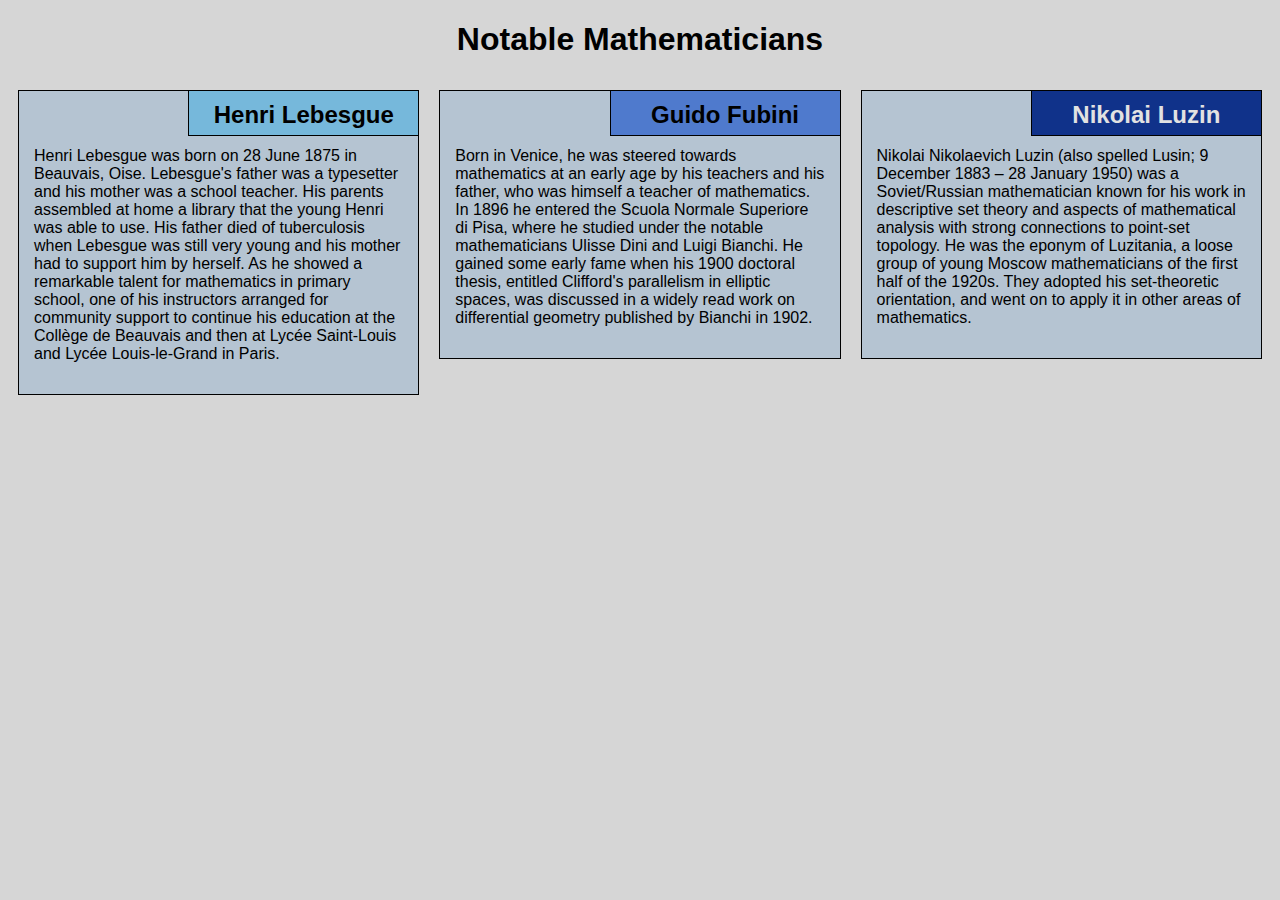
<file: Module-2-Solution/index.html>
<!DOCTYPE html>
<html lang="en">

<head>
    <meta charset="utf-8">
    <meta name="viewport" content="width=device-width, initial-scale=1">
    <title>Assignment Solution for Module 2</title>
    <link rel="stylesheet" href="css/style.css">
</head>

<body>
    <h1>Notable Mathematicians</h1>
    <div class="row">
        <div class="col-lg-4 col-md-6 col-sm-12">
            <section class="lebesgue">
                <h2>Henri Lebesgue</h2>
                <p>
                    Henri Lebesgue was born on 28 June 1875 in Beauvais, Oise. Lebesgue's father was a typesetter and his mother was a school teacher. His parents assembled at home a library that the young Henri was able to use. His father died of tuberculosis when Lebesgue
                    was still very young and his mother had to support him by herself. As he showed a remarkable talent for mathematics in primary school, one of his instructors arranged for community support to continue his education at the Collège de
                    Beauvais and then at Lycée Saint-Louis and Lycée Louis-le-Grand in Paris.
                </p>
            </section>
        </div>
        <div class="col-lg-4 col-md-6 col-sm-12">
            <section class="fubini">
                <h2>Guido Fubini</h2>
                <p>
                    Born in Venice, he was steered towards mathematics at an early age by his teachers and his father, who was himself a teacher of mathematics. In 1896 he entered the Scuola Normale Superiore di Pisa, where he studied under the notable mathematicians Ulisse
                    Dini and Luigi Bianchi. He gained some early fame when his 1900 doctoral thesis, entitled Clifford's parallelism in elliptic spaces, was discussed in a widely read work on differential geometry published by Bianchi in 1902.
                </p>
            </section>
        </div>
        <div class="col-lg-4 col-md-12 col-sm-12">
            <section class="luzin">
                <h2>Nikolai Luzin</h2>
                <p>
                    Nikolai Nikolaevich Luzin (also spelled Lusin;   9 December 1883 – 28 January 1950) was a Soviet/Russian mathematician known for his work in descriptive set theory and aspects of mathematical analysis with strong connections to point-set topology. He was
                    the eponym of Luzitania, a loose group of young Moscow mathematicians of the first half of the 1920s. They adopted his set-theoretic orientation, and went on to apply it in other areas of mathematics.
                </p>
            </section>
        </div>
    </div>
</body>

</html>
</file>
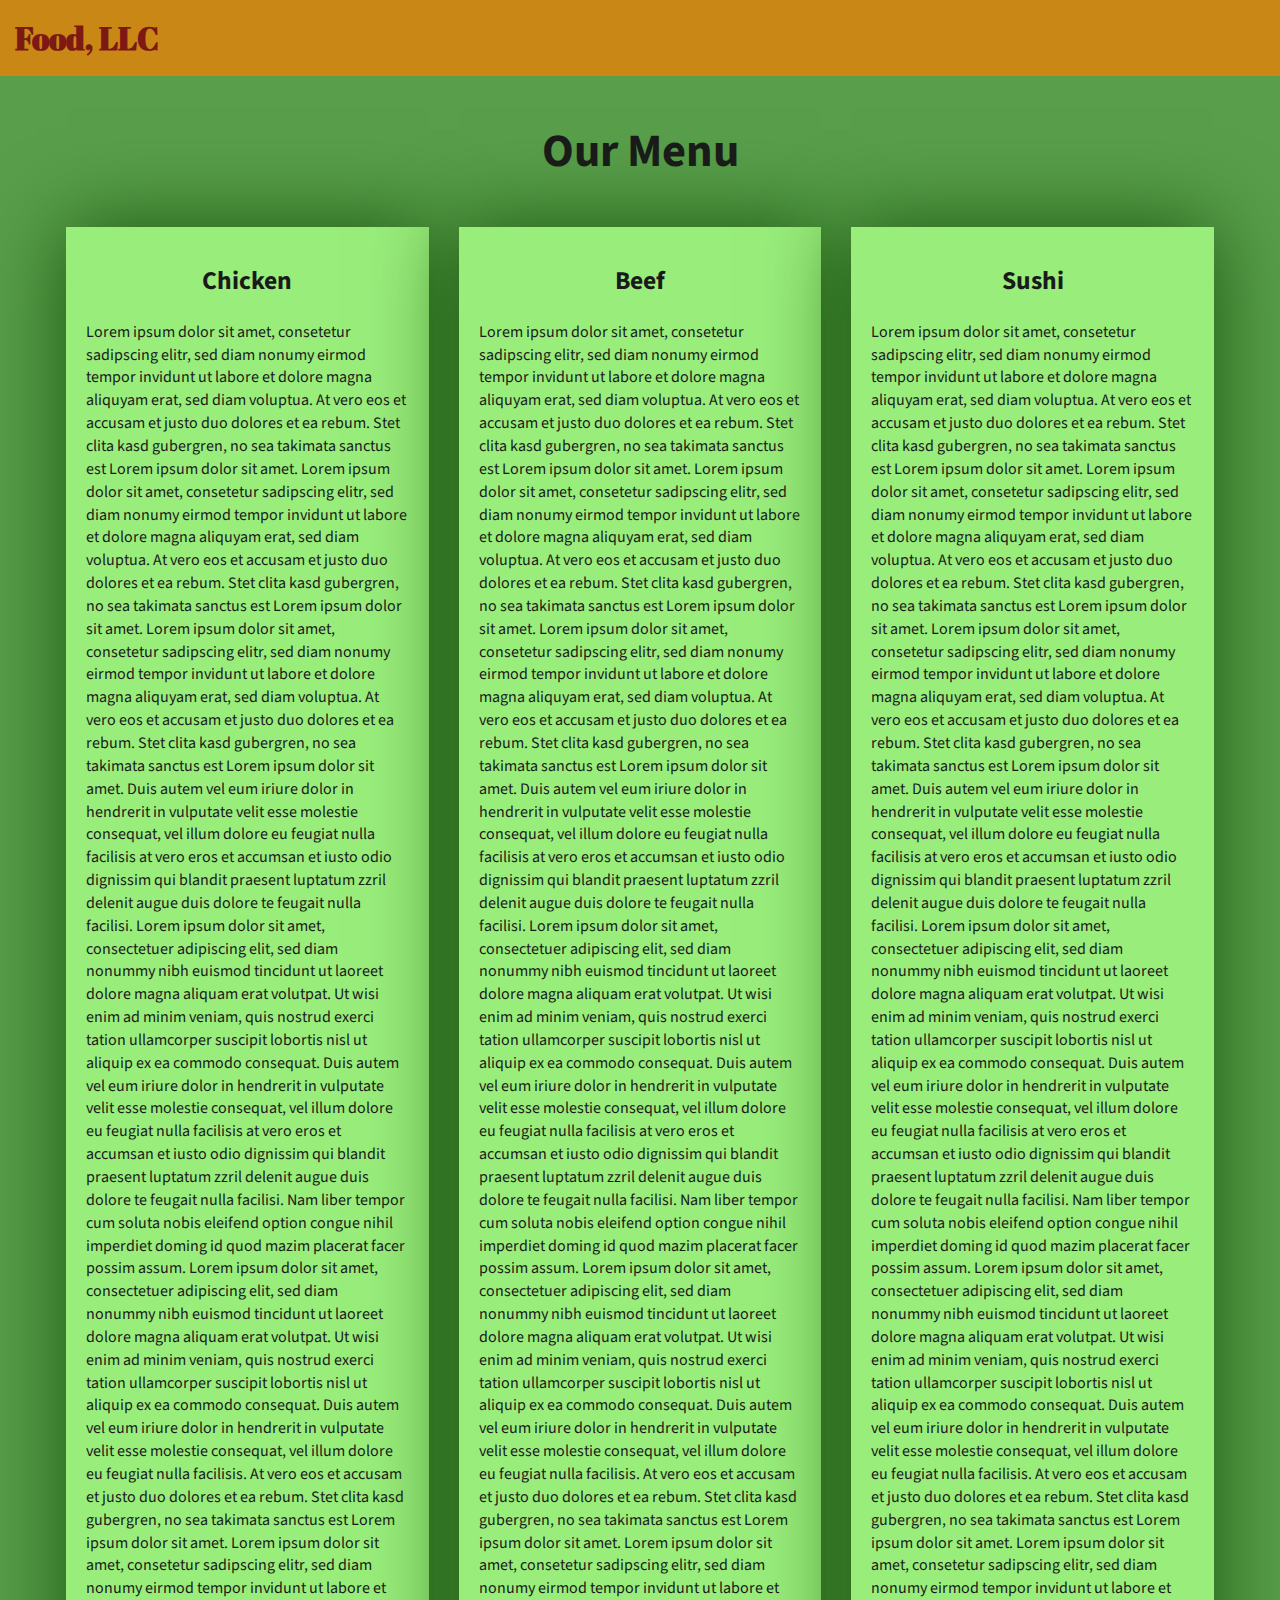
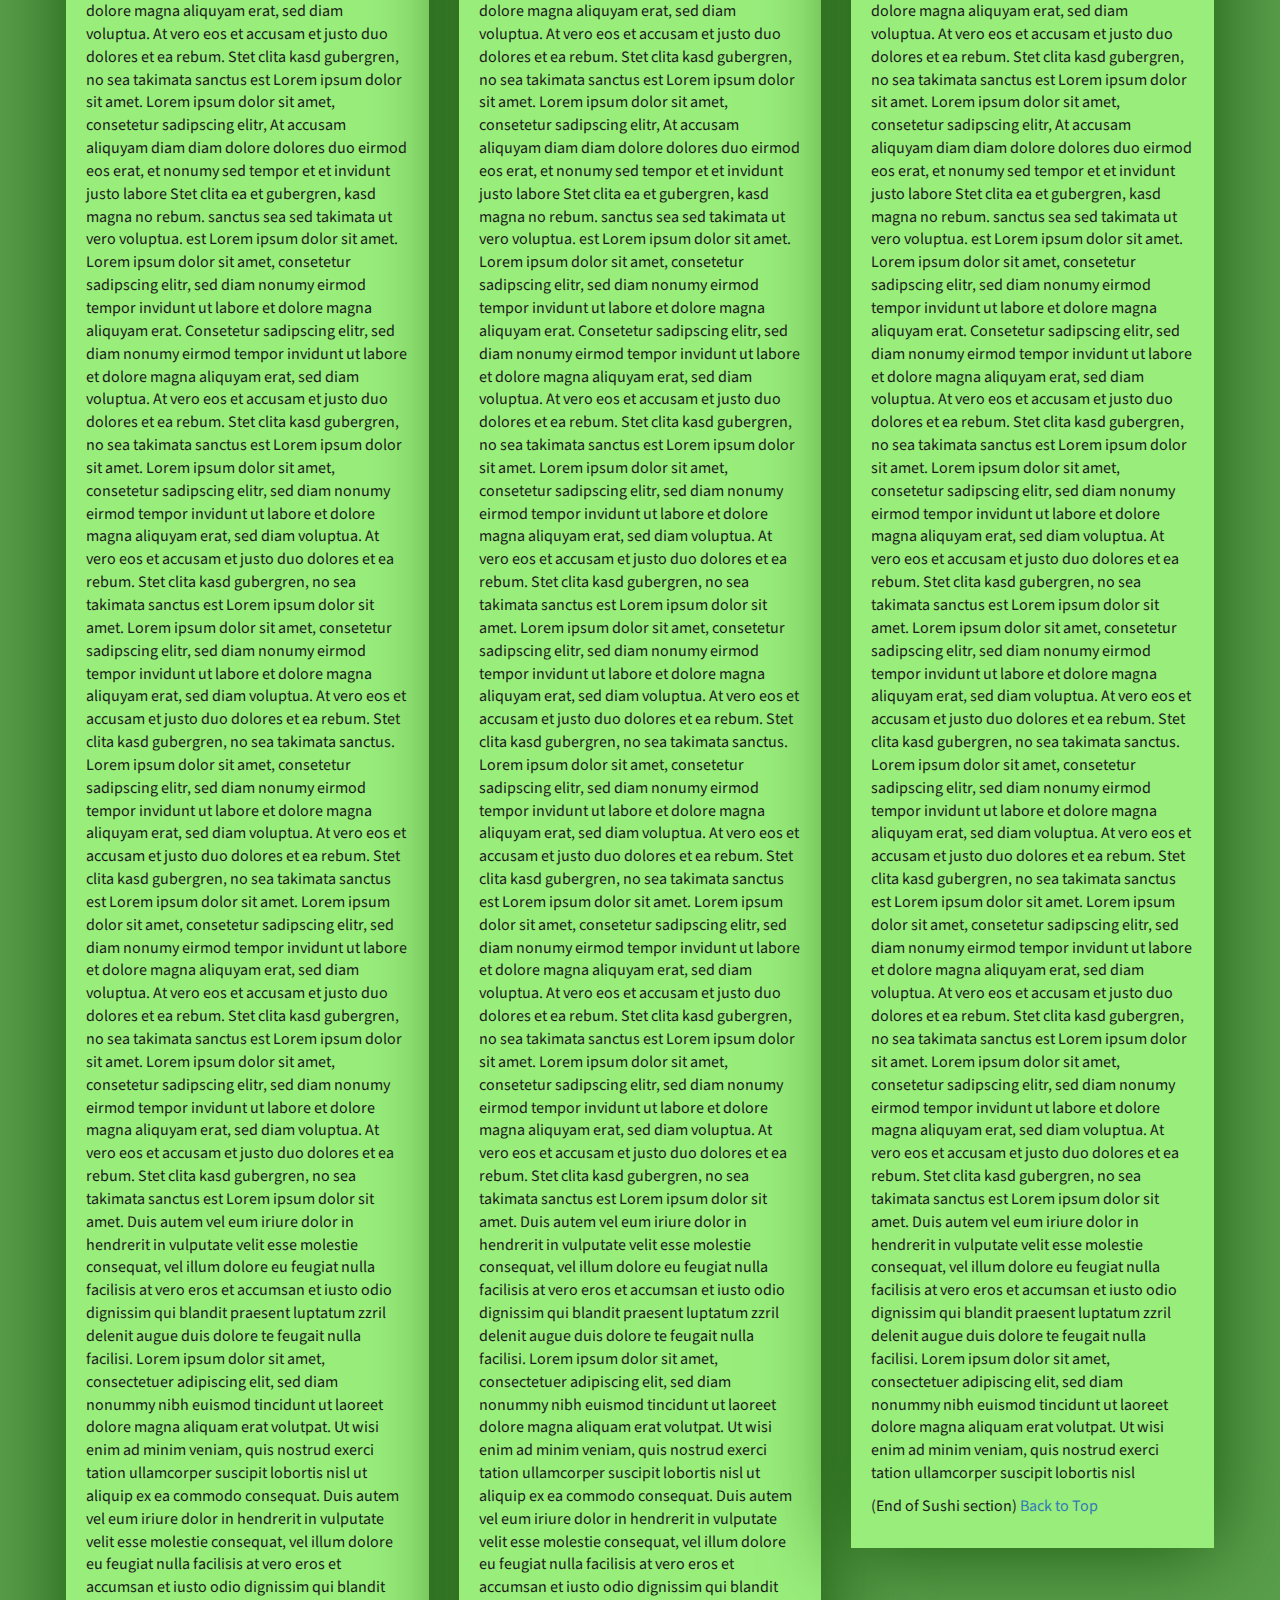
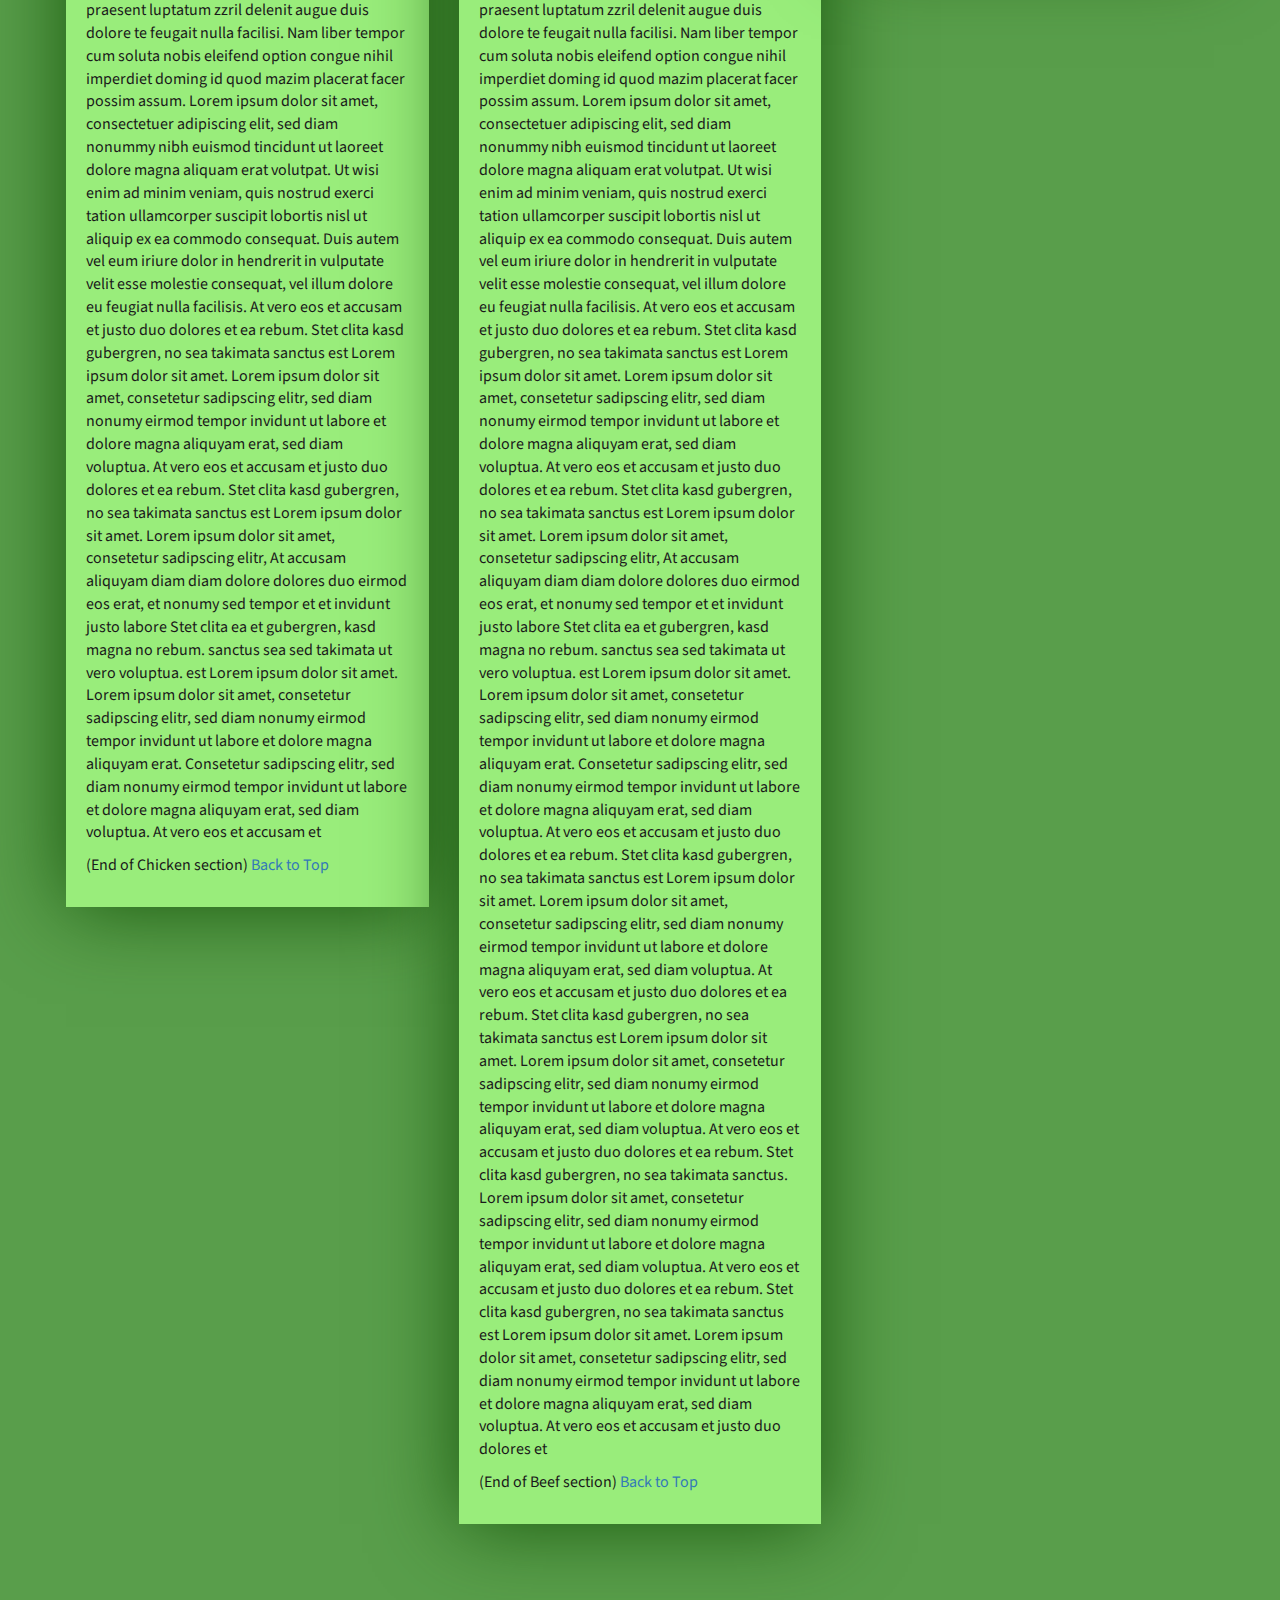
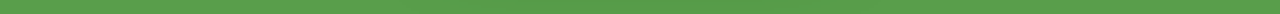
<file: Module-3-Solution/index.html>
<!DOCTYPE html>
<html lang="zxx">

<head>
    <meta charset="utf-8">
    <meta http-equiv="X-UA-Compatible" content="IE=edge">
    <meta name="viewport" content="width=device-width, initial-scale=1">
    <title>Assignment Solution for Module 3</title>
    <link rel="stylesheet" href="css/bootstrap.min.css">
    <link rel="stylesheet" href="css/styles.css">
    <link href="https://fonts.googleapis.com/css?family=Source+Sans+Pro" rel="stylesheet">
    <link href="https://fonts.googleapis.com/css?family=Abril+Fatface" rel="stylesheet">
</head>

<body>
    <header>
        <nav id="header-nav" class="navbar navbar-default">
            <div class="container-fluid">
                <div class="navbar-header">
                    <div class="navbar-brand">
                        <a href="index.html"><h1>Food, LLC</h1></a>
                    </div>

                    <button type="button" class="navbar-toggle collapsed visible-xs" data-toggle="collapse" data-target="#collapsable-nav" aria-expanded="false">
                        <span class="sr-only">Toggle navigation</span>
                        <span class="icon-bar"></span>
                        <span class="icon-bar"></span>
                        <span class="icon-bar"></span>
                    </button>
                </div>

                <div id="collapsable-nav" class="collapse navbar-collapse">
                    <ul id="nav-list" class="nav navbar-nav navbar-right visible-xs text-center">
                        <li>
                            <a href="#chicken-tile"><br class="hidden-xs"> Chicken</a>
                        </li>
                        <li>
                            <a href="#beef-tile"><br class="hidden-xs"> Beef</a>
                        </li>
                        <li>
                            <a href="#sushi-tile"><br class="hidden-xs"> Sushi</a>
                        </li>
                    </ul>
                </div>
            </div>
        </nav>
    </header>

    <div id="main-content" class="container">
        <h2 id="top-heading" class="text-center">Our Menu</h2>
        <div id="home-tiles" class="row">
            <div class="col-md-4 col-sm-6 col-xs-12">
                <div id="chicken-tile">
                    <section>
                        <h3 class="text-center">Chicken</h3>
                        <p>
                            Lorem ipsum dolor sit amet, consetetur sadipscing elitr, sed diam nonumy eirmod tempor invidunt ut labore et dolore magna aliquyam erat, sed diam voluptua. At vero eos et accusam et justo duo dolores et ea rebum. Stet clita kasd gubergren, no sea takimata
                            sanctus est Lorem ipsum dolor sit amet. Lorem ipsum dolor sit amet, consetetur sadipscing elitr, sed diam nonumy eirmod tempor invidunt ut labore et dolore magna aliquyam erat, sed diam voluptua. At vero eos et accusam et justo
                            duo dolores et ea rebum. Stet clita kasd gubergren, no sea takimata sanctus est Lorem ipsum dolor sit amet. Lorem ipsum dolor sit amet, consetetur sadipscing elitr, sed diam nonumy eirmod tempor invidunt ut labore et dolore
                            magna aliquyam erat, sed diam voluptua. At vero eos et accusam et justo duo dolores et ea rebum. Stet clita kasd gubergren, no sea takimata sanctus est Lorem ipsum dolor sit amet. Duis autem vel eum iriure dolor in hendrerit
                            in vulputate velit esse molestie consequat, vel illum dolore eu feugiat nulla facilisis at vero eros et accumsan et iusto odio dignissim qui blandit praesent luptatum zzril delenit augue duis dolore te feugait nulla facilisi.
                            Lorem ipsum dolor sit amet, consectetuer adipiscing elit, sed diam nonummy nibh euismod tincidunt ut laoreet dolore magna aliquam erat volutpat. Ut wisi enim ad minim veniam, quis nostrud exerci tation ullamcorper suscipit
                            lobortis nisl ut aliquip ex ea commodo consequat. Duis autem vel eum iriure dolor in hendrerit in vulputate velit esse molestie consequat, vel illum dolore eu feugiat nulla facilisis at vero eros et accumsan et iusto odio dignissim
                            qui blandit praesent luptatum zzril delenit augue duis dolore te feugait nulla facilisi. Nam liber tempor cum soluta nobis eleifend option congue nihil imperdiet doming id quod mazim placerat facer possim assum. Lorem ipsum
                            dolor sit amet, consectetuer adipiscing elit, sed diam nonummy nibh euismod tincidunt ut laoreet dolore magna aliquam erat volutpat. Ut wisi enim ad minim veniam, quis nostrud exerci tation ullamcorper suscipit lobortis nisl
                            ut aliquip ex ea commodo consequat. Duis autem vel eum iriure dolor in hendrerit in vulputate velit esse molestie consequat, vel illum dolore eu feugiat nulla facilisis. At vero eos et accusam et justo duo dolores et ea rebum.
                            Stet clita kasd gubergren, no sea takimata sanctus est Lorem ipsum dolor sit amet. Lorem ipsum dolor sit amet, consetetur sadipscing elitr, sed diam nonumy eirmod tempor invidunt ut labore et dolore magna aliquyam erat, sed
                            diam voluptua. At vero eos et accusam et justo duo dolores et ea rebum. Stet clita kasd gubergren, no sea takimata sanctus est Lorem ipsum dolor sit amet. Lorem ipsum dolor sit amet, consetetur sadipscing elitr, At accusam
                            aliquyam diam diam dolore dolores duo eirmod eos erat, et nonumy sed tempor et et invidunt justo labore Stet clita ea et gubergren, kasd magna no rebum. sanctus sea sed takimata ut vero voluptua. est Lorem ipsum dolor sit amet.
                            Lorem ipsum dolor sit amet, consetetur sadipscing elitr, sed diam nonumy eirmod tempor invidunt ut labore et dolore magna aliquyam erat. Consetetur sadipscing elitr, sed diam nonumy eirmod tempor invidunt ut labore et dolore
                            magna aliquyam erat, sed diam voluptua. At vero eos et accusam et justo duo dolores et ea rebum. Stet clita kasd gubergren, no sea takimata sanctus est Lorem ipsum dolor sit amet. Lorem ipsum dolor sit amet, consetetur sadipscing
                            elitr, sed diam nonumy eirmod tempor invidunt ut labore et dolore magna aliquyam erat, sed diam voluptua. At vero eos et accusam et justo duo dolores et ea rebum. Stet clita kasd gubergren, no sea takimata sanctus est Lorem
                            ipsum dolor sit amet. Lorem ipsum dolor sit amet, consetetur sadipscing elitr, sed diam nonumy eirmod tempor invidunt ut labore et dolore magna aliquyam erat, sed diam voluptua. At vero eos et accusam et justo duo dolores et
                            ea rebum. Stet clita kasd gubergren, no sea takimata sanctus. Lorem ipsum dolor sit amet, consetetur sadipscing elitr, sed diam nonumy eirmod tempor invidunt ut labore et dolore magna aliquyam erat, sed diam voluptua. At vero
                            eos et accusam et justo duo dolores et ea rebum. Stet clita kasd gubergren, no sea takimata sanctus est Lorem ipsum dolor sit amet. Lorem ipsum dolor sit amet, consetetur sadipscing elitr, sed diam nonumy eirmod tempor invidunt
                            ut labore et dolore magna aliquyam erat, sed diam voluptua. At vero eos et accusam et justo duo dolores et ea rebum. Stet clita kasd gubergren, no sea takimata sanctus est Lorem ipsum dolor sit amet. Lorem ipsum dolor sit amet,
                            consetetur sadipscing elitr, sed diam nonumy eirmod tempor invidunt ut labore et dolore magna aliquyam erat, sed diam voluptua. At vero eos et accusam et justo duo dolores et ea rebum. Stet clita kasd gubergren, no sea takimata
                            sanctus est Lorem ipsum dolor sit amet. Duis autem vel eum iriure dolor in hendrerit in vulputate velit esse molestie consequat, vel illum dolore eu feugiat nulla facilisis at vero eros et accumsan et iusto odio dignissim qui
                            blandit praesent luptatum zzril delenit augue duis dolore te feugait nulla facilisi. Lorem ipsum dolor sit amet, consectetuer adipiscing elit, sed diam nonummy nibh euismod tincidunt ut laoreet dolore magna aliquam erat volutpat.
                            Ut wisi enim ad minim veniam, quis nostrud exerci tation ullamcorper suscipit lobortis nisl ut aliquip ex ea commodo consequat. Duis autem vel eum iriure dolor in hendrerit in vulputate velit esse molestie consequat, vel illum
                            dolore eu feugiat nulla facilisis at vero eros et accumsan et iusto odio dignissim qui blandit praesent luptatum zzril delenit augue duis dolore te feugait nulla facilisi. Nam liber tempor cum soluta nobis eleifend option congue
                            nihil imperdiet doming id quod mazim placerat facer possim assum. Lorem ipsum dolor sit amet, consectetuer adipiscing elit, sed diam nonummy nibh euismod tincidunt ut laoreet dolore magna aliquam erat volutpat. Ut wisi enim
                            ad minim veniam, quis nostrud exerci tation ullamcorper suscipit lobortis nisl ut aliquip ex ea commodo consequat. Duis autem vel eum iriure dolor in hendrerit in vulputate velit esse molestie consequat, vel illum dolore eu
                            feugiat nulla facilisis. At vero eos et accusam et justo duo dolores et ea rebum. Stet clita kasd gubergren, no sea takimata sanctus est Lorem ipsum dolor sit amet. Lorem ipsum dolor sit amet, consetetur sadipscing elitr, sed
                            diam nonumy eirmod tempor invidunt ut labore et dolore magna aliquyam erat, sed diam voluptua. At vero eos et accusam et justo duo dolores et ea rebum. Stet clita kasd gubergren, no sea takimata sanctus est Lorem ipsum dolor
                            sit amet. Lorem ipsum dolor sit amet, consetetur sadipscing elitr, At accusam aliquyam diam diam dolore dolores duo eirmod eos erat, et nonumy sed tempor et et invidunt justo labore Stet clita ea et gubergren, kasd magna no
                            rebum. sanctus sea sed takimata ut vero voluptua. est Lorem ipsum dolor sit amet. Lorem ipsum dolor sit amet, consetetur sadipscing elitr, sed diam nonumy eirmod tempor invidunt ut labore et dolore magna aliquyam erat. Consetetur
                            sadipscing elitr, sed diam nonumy eirmod tempor invidunt ut labore et dolore magna aliquyam erat, sed diam voluptua. At vero eos et accusam et
                        </p>
                        <p>
                            (End of Chicken section) <a href="#top-heading">Back to Top</a>
                        </p>
                    </section>
                </div>
            </div>
            <div class="col-md-4 col-sm-6 col-xs-12">
                <div id="beef-tile">
                    <section>
                        <h3 class="text-center">Beef</h3>
                        <p>
                            Lorem ipsum dolor sit amet, consetetur sadipscing elitr, sed diam nonumy eirmod tempor invidunt ut labore et dolore magna aliquyam erat, sed diam voluptua. At vero eos et accusam et justo duo dolores et ea rebum. Stet clita kasd gubergren, no sea takimata
                            sanctus est Lorem ipsum dolor sit amet. Lorem ipsum dolor sit amet, consetetur sadipscing elitr, sed diam nonumy eirmod tempor invidunt ut labore et dolore magna aliquyam erat, sed diam voluptua. At vero eos et accusam et justo
                            duo dolores et ea rebum. Stet clita kasd gubergren, no sea takimata sanctus est Lorem ipsum dolor sit amet. Lorem ipsum dolor sit amet, consetetur sadipscing elitr, sed diam nonumy eirmod tempor invidunt ut labore et dolore
                            magna aliquyam erat, sed diam voluptua. At vero eos et accusam et justo duo dolores et ea rebum. Stet clita kasd gubergren, no sea takimata sanctus est Lorem ipsum dolor sit amet. Duis autem vel eum iriure dolor in hendrerit
                            in vulputate velit esse molestie consequat, vel illum dolore eu feugiat nulla facilisis at vero eros et accumsan et iusto odio dignissim qui blandit praesent luptatum zzril delenit augue duis dolore te feugait nulla facilisi.
                            Lorem ipsum dolor sit amet, consectetuer adipiscing elit, sed diam nonummy nibh euismod tincidunt ut laoreet dolore magna aliquam erat volutpat. Ut wisi enim ad minim veniam, quis nostrud exerci tation ullamcorper suscipit
                            lobortis nisl ut aliquip ex ea commodo consequat. Duis autem vel eum iriure dolor in hendrerit in vulputate velit esse molestie consequat, vel illum dolore eu feugiat nulla facilisis at vero eros et accumsan et iusto odio dignissim
                            qui blandit praesent luptatum zzril delenit augue duis dolore te feugait nulla facilisi. Nam liber tempor cum soluta nobis eleifend option congue nihil imperdiet doming id quod mazim placerat facer possim assum. Lorem ipsum
                            dolor sit amet, consectetuer adipiscing elit, sed diam nonummy nibh euismod tincidunt ut laoreet dolore magna aliquam erat volutpat. Ut wisi enim ad minim veniam, quis nostrud exerci tation ullamcorper suscipit lobortis nisl
                            ut aliquip ex ea commodo consequat. Duis autem vel eum iriure dolor in hendrerit in vulputate velit esse molestie consequat, vel illum dolore eu feugiat nulla facilisis. At vero eos et accusam et justo duo dolores et ea rebum.
                            Stet clita kasd gubergren, no sea takimata sanctus est Lorem ipsum dolor sit amet. Lorem ipsum dolor sit amet, consetetur sadipscing elitr, sed diam nonumy eirmod tempor invidunt ut labore et dolore magna aliquyam erat, sed
                            diam voluptua. At vero eos et accusam et justo duo dolores et ea rebum. Stet clita kasd gubergren, no sea takimata sanctus est Lorem ipsum dolor sit amet. Lorem ipsum dolor sit amet, consetetur sadipscing elitr, At accusam
                            aliquyam diam diam dolore dolores duo eirmod eos erat, et nonumy sed tempor et et invidunt justo labore Stet clita ea et gubergren, kasd magna no rebum. sanctus sea sed takimata ut vero voluptua. est Lorem ipsum dolor sit amet.
                            Lorem ipsum dolor sit amet, consetetur sadipscing elitr, sed diam nonumy eirmod tempor invidunt ut labore et dolore magna aliquyam erat. Consetetur sadipscing elitr, sed diam nonumy eirmod tempor invidunt ut labore et dolore
                            magna aliquyam erat, sed diam voluptua. At vero eos et accusam et justo duo dolores et ea rebum. Stet clita kasd gubergren, no sea takimata sanctus est Lorem ipsum dolor sit amet. Lorem ipsum dolor sit amet, consetetur sadipscing
                            elitr, sed diam nonumy eirmod tempor invidunt ut labore et dolore magna aliquyam erat, sed diam voluptua. At vero eos et accusam et justo duo dolores et ea rebum. Stet clita kasd gubergren, no sea takimata sanctus est Lorem
                            ipsum dolor sit amet. Lorem ipsum dolor sit amet, consetetur sadipscing elitr, sed diam nonumy eirmod tempor invidunt ut labore et dolore magna aliquyam erat, sed diam voluptua. At vero eos et accusam et justo duo dolores et
                            ea rebum. Stet clita kasd gubergren, no sea takimata sanctus. Lorem ipsum dolor sit amet, consetetur sadipscing elitr, sed diam nonumy eirmod tempor invidunt ut labore et dolore magna aliquyam erat, sed diam voluptua. At vero
                            eos et accusam et justo duo dolores et ea rebum. Stet clita kasd gubergren, no sea takimata sanctus est Lorem ipsum dolor sit amet. Lorem ipsum dolor sit amet, consetetur sadipscing elitr, sed diam nonumy eirmod tempor invidunt
                            ut labore et dolore magna aliquyam erat, sed diam voluptua. At vero eos et accusam et justo duo dolores et ea rebum. Stet clita kasd gubergren, no sea takimata sanctus est Lorem ipsum dolor sit amet. Lorem ipsum dolor sit amet,
                            consetetur sadipscing elitr, sed diam nonumy eirmod tempor invidunt ut labore et dolore magna aliquyam erat, sed diam voluptua. At vero eos et accusam et justo duo dolores et ea rebum. Stet clita kasd gubergren, no sea takimata
                            sanctus est Lorem ipsum dolor sit amet. Duis autem vel eum iriure dolor in hendrerit in vulputate velit esse molestie consequat, vel illum dolore eu feugiat nulla facilisis at vero eros et accumsan et iusto odio dignissim qui
                            blandit praesent luptatum zzril delenit augue duis dolore te feugait nulla facilisi. Lorem ipsum dolor sit amet, consectetuer adipiscing elit, sed diam nonummy nibh euismod tincidunt ut laoreet dolore magna aliquam erat volutpat.
                            Ut wisi enim ad minim veniam, quis nostrud exerci tation ullamcorper suscipit lobortis nisl ut aliquip ex ea commodo consequat. Duis autem vel eum iriure dolor in hendrerit in vulputate velit esse molestie consequat, vel illum
                            dolore eu feugiat nulla facilisis at vero eros et accumsan et iusto odio dignissim qui blandit praesent luptatum zzril delenit augue duis dolore te feugait nulla facilisi. Nam liber tempor cum soluta nobis eleifend option congue
                            nihil imperdiet doming id quod mazim placerat facer possim assum. Lorem ipsum dolor sit amet, consectetuer adipiscing elit, sed diam nonummy nibh euismod tincidunt ut laoreet dolore magna aliquam erat volutpat. Ut wisi enim
                            ad minim veniam, quis nostrud exerci tation ullamcorper suscipit lobortis nisl ut aliquip ex ea commodo consequat. Duis autem vel eum iriure dolor in hendrerit in vulputate velit esse molestie consequat, vel illum dolore eu
                            feugiat nulla facilisis. At vero eos et accusam et justo duo dolores et ea rebum. Stet clita kasd gubergren, no sea takimata sanctus est Lorem ipsum dolor sit amet. Lorem ipsum dolor sit amet, consetetur sadipscing elitr, sed
                            diam nonumy eirmod tempor invidunt ut labore et dolore magna aliquyam erat, sed diam voluptua. At vero eos et accusam et justo duo dolores et ea rebum. Stet clita kasd gubergren, no sea takimata sanctus est Lorem ipsum dolor
                            sit amet. Lorem ipsum dolor sit amet, consetetur sadipscing elitr, At accusam aliquyam diam diam dolore dolores duo eirmod eos erat, et nonumy sed tempor et et invidunt justo labore Stet clita ea et gubergren, kasd magna no
                            rebum. sanctus sea sed takimata ut vero voluptua. est Lorem ipsum dolor sit amet. Lorem ipsum dolor sit amet, consetetur sadipscing elitr, sed diam nonumy eirmod tempor invidunt ut labore et dolore magna aliquyam erat. Consetetur
                            sadipscing elitr, sed diam nonumy eirmod tempor invidunt ut labore et dolore magna aliquyam erat, sed diam voluptua. At vero eos et accusam et justo duo dolores et ea rebum. Stet clita kasd gubergren, no sea takimata sanctus
                            est Lorem ipsum dolor sit amet. Lorem ipsum dolor sit amet, consetetur sadipscing elitr, sed diam nonumy eirmod tempor invidunt ut labore et dolore magna aliquyam erat, sed diam voluptua. At vero eos et accusam et justo duo
                            dolores et ea rebum. Stet clita kasd gubergren, no sea takimata sanctus est Lorem ipsum dolor sit amet. Lorem ipsum dolor sit amet, consetetur sadipscing elitr, sed diam nonumy eirmod tempor invidunt ut labore et dolore magna
                            aliquyam erat, sed diam voluptua. At vero eos et accusam et justo duo dolores et ea rebum. Stet clita kasd gubergren, no sea takimata sanctus. Lorem ipsum dolor sit amet, consetetur sadipscing elitr, sed diam nonumy eirmod
                            tempor invidunt ut labore et dolore magna aliquyam erat, sed diam voluptua. At vero eos et accusam et justo duo dolores et ea rebum. Stet clita kasd gubergren, no sea takimata sanctus est Lorem ipsum dolor sit amet. Lorem ipsum
                            dolor sit amet, consetetur sadipscing elitr, sed diam nonumy eirmod tempor invidunt ut labore et dolore magna aliquyam erat, sed diam voluptua. At vero eos et accusam et justo duo dolores et
                        </p>
                        <p>
                            (End of Beef section) <a href="#top-heading">Back to Top</a>
                        </p>
                    </section>
                </div>
            </div>
            <div class="col-md-4 col-sm-12 col-xs-12">
                <div id="sushi-tile">
                    <section>
                        <h3 class="text-center">Sushi</h3>
                        <p>
                            Lorem ipsum dolor sit amet, consetetur sadipscing elitr, sed diam nonumy eirmod tempor invidunt ut labore et dolore magna aliquyam erat, sed diam voluptua. At vero eos et accusam et justo duo dolores et ea rebum. Stet clita kasd gubergren, no sea takimata
                            sanctus est Lorem ipsum dolor sit amet. Lorem ipsum dolor sit amet, consetetur sadipscing elitr, sed diam nonumy eirmod tempor invidunt ut labore et dolore magna aliquyam erat, sed diam voluptua. At vero eos et accusam et justo
                            duo dolores et ea rebum. Stet clita kasd gubergren, no sea takimata sanctus est Lorem ipsum dolor sit amet. Lorem ipsum dolor sit amet, consetetur sadipscing elitr, sed diam nonumy eirmod tempor invidunt ut labore et dolore
                            magna aliquyam erat, sed diam voluptua. At vero eos et accusam et justo duo dolores et ea rebum. Stet clita kasd gubergren, no sea takimata sanctus est Lorem ipsum dolor sit amet. Duis autem vel eum iriure dolor in hendrerit
                            in vulputate velit esse molestie consequat, vel illum dolore eu feugiat nulla facilisis at vero eros et accumsan et iusto odio dignissim qui blandit praesent luptatum zzril delenit augue duis dolore te feugait nulla facilisi.
                            Lorem ipsum dolor sit amet, consectetuer adipiscing elit, sed diam nonummy nibh euismod tincidunt ut laoreet dolore magna aliquam erat volutpat. Ut wisi enim ad minim veniam, quis nostrud exerci tation ullamcorper suscipit
                            lobortis nisl ut aliquip ex ea commodo consequat. Duis autem vel eum iriure dolor in hendrerit in vulputate velit esse molestie consequat, vel illum dolore eu feugiat nulla facilisis at vero eros et accumsan et iusto odio dignissim
                            qui blandit praesent luptatum zzril delenit augue duis dolore te feugait nulla facilisi. Nam liber tempor cum soluta nobis eleifend option congue nihil imperdiet doming id quod mazim placerat facer possim assum. Lorem ipsum
                            dolor sit amet, consectetuer adipiscing elit, sed diam nonummy nibh euismod tincidunt ut laoreet dolore magna aliquam erat volutpat. Ut wisi enim ad minim veniam, quis nostrud exerci tation ullamcorper suscipit lobortis nisl
                            ut aliquip ex ea commodo consequat. Duis autem vel eum iriure dolor in hendrerit in vulputate velit esse molestie consequat, vel illum dolore eu feugiat nulla facilisis. At vero eos et accusam et justo duo dolores et ea rebum.
                            Stet clita kasd gubergren, no sea takimata sanctus est Lorem ipsum dolor sit amet. Lorem ipsum dolor sit amet, consetetur sadipscing elitr, sed diam nonumy eirmod tempor invidunt ut labore et dolore magna aliquyam erat, sed
                            diam voluptua. At vero eos et accusam et justo duo dolores et ea rebum. Stet clita kasd gubergren, no sea takimata sanctus est Lorem ipsum dolor sit amet. Lorem ipsum dolor sit amet, consetetur sadipscing elitr, At accusam
                            aliquyam diam diam dolore dolores duo eirmod eos erat, et nonumy sed tempor et et invidunt justo labore Stet clita ea et gubergren, kasd magna no rebum. sanctus sea sed takimata ut vero voluptua. est Lorem ipsum dolor sit amet.
                            Lorem ipsum dolor sit amet, consetetur sadipscing elitr, sed diam nonumy eirmod tempor invidunt ut labore et dolore magna aliquyam erat. Consetetur sadipscing elitr, sed diam nonumy eirmod tempor invidunt ut labore et dolore
                            magna aliquyam erat, sed diam voluptua. At vero eos et accusam et justo duo dolores et ea rebum. Stet clita kasd gubergren, no sea takimata sanctus est Lorem ipsum dolor sit amet. Lorem ipsum dolor sit amet, consetetur sadipscing
                            elitr, sed diam nonumy eirmod tempor invidunt ut labore et dolore magna aliquyam erat, sed diam voluptua. At vero eos et accusam et justo duo dolores et ea rebum. Stet clita kasd gubergren, no sea takimata sanctus est Lorem
                            ipsum dolor sit amet. Lorem ipsum dolor sit amet, consetetur sadipscing elitr, sed diam nonumy eirmod tempor invidunt ut labore et dolore magna aliquyam erat, sed diam voluptua. At vero eos et accusam et justo duo dolores et
                            ea rebum. Stet clita kasd gubergren, no sea takimata sanctus. Lorem ipsum dolor sit amet, consetetur sadipscing elitr, sed diam nonumy eirmod tempor invidunt ut labore et dolore magna aliquyam erat, sed diam voluptua. At vero
                            eos et accusam et justo duo dolores et ea rebum. Stet clita kasd gubergren, no sea takimata sanctus est Lorem ipsum dolor sit amet. Lorem ipsum dolor sit amet, consetetur sadipscing elitr, sed diam nonumy eirmod tempor invidunt
                            ut labore et dolore magna aliquyam erat, sed diam voluptua. At vero eos et accusam et justo duo dolores et ea rebum. Stet clita kasd gubergren, no sea takimata sanctus est Lorem ipsum dolor sit amet. Lorem ipsum dolor sit amet,
                            consetetur sadipscing elitr, sed diam nonumy eirmod tempor invidunt ut labore et dolore magna aliquyam erat, sed diam voluptua. At vero eos et accusam et justo duo dolores et ea rebum. Stet clita kasd gubergren, no sea takimata
                            sanctus est Lorem ipsum dolor sit amet. Duis autem vel eum iriure dolor in hendrerit in vulputate velit esse molestie consequat, vel illum dolore eu feugiat nulla facilisis at vero eros et accumsan et iusto odio dignissim qui
                            blandit praesent luptatum zzril delenit augue duis dolore te feugait nulla facilisi. Lorem ipsum dolor sit amet, consectetuer adipiscing elit, sed diam nonummy nibh euismod tincidunt ut laoreet dolore magna aliquam erat volutpat.
                            Ut wisi enim ad minim veniam, quis nostrud exerci tation ullamcorper suscipit lobortis nisl
                        </p>
                        <p>
                            (End of Sushi section) <a href="#top-heading">Back to Top</a>
                        </p>
                    </section>
                </div>
            </div>
        </div>
    </div>
    <div class="clearfix visible-lg-block"></div>


    <script src="js/jquery-3.1.1.min.js"></script>
    <script src="js/bootstrap.min.js"></script>

</body>

</html>
</file>
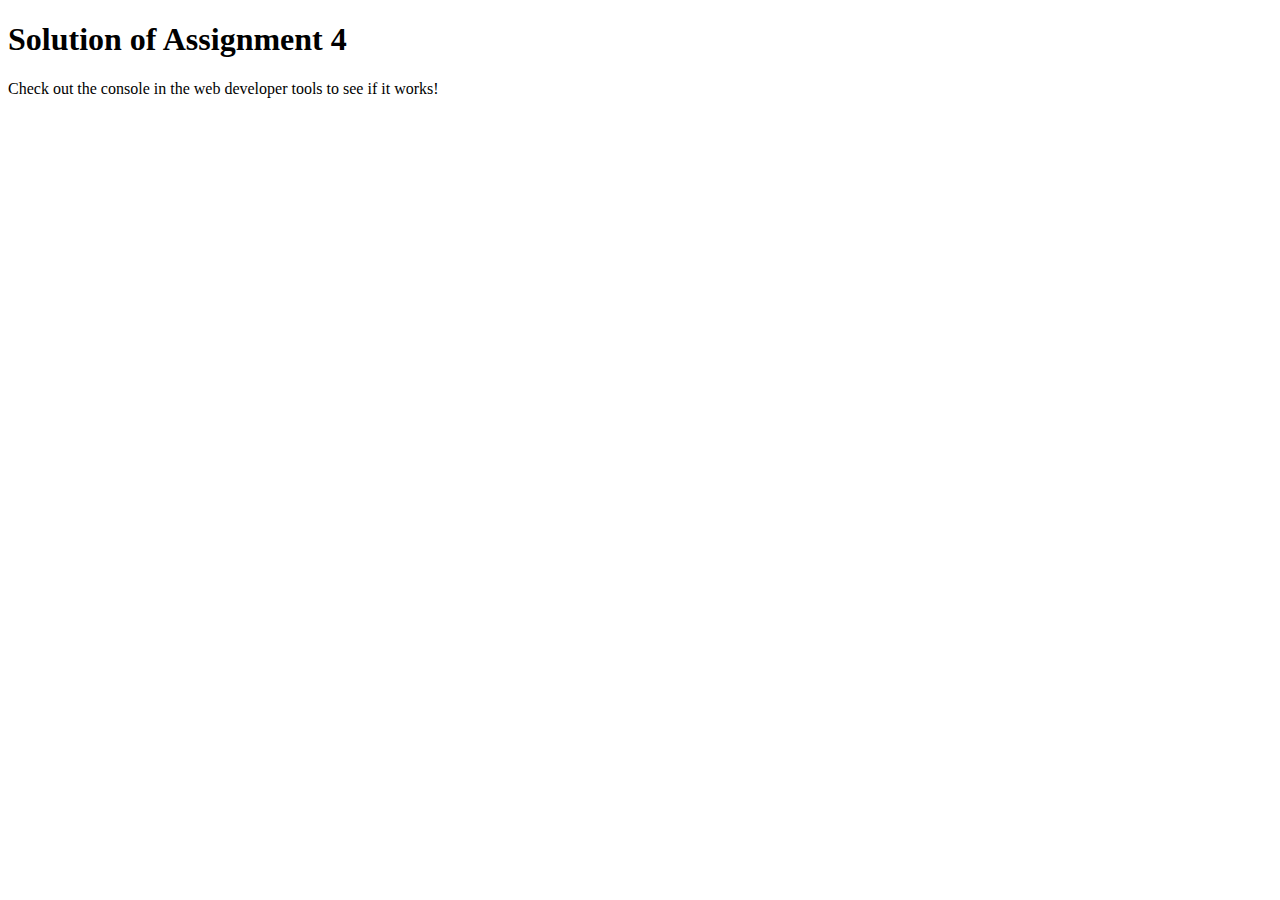
<file: Module-4-Solution/index.html>
<!DOCTYPE html>
<html>

<head>
    <meta charset="utf-8">
    <title>Assignment Solution for Module 4</title>
    <script src="SpeakHello.js"></script>
    <script src="SpeakGoodBye.js"></script>
    <script src="script.js"></script>
</head>

<body>
    <h1>Solution of Assignment 4</h1>
    <p>Check out the console in the web developer tools to see if it works!</p>
</body>

</html>
</file>
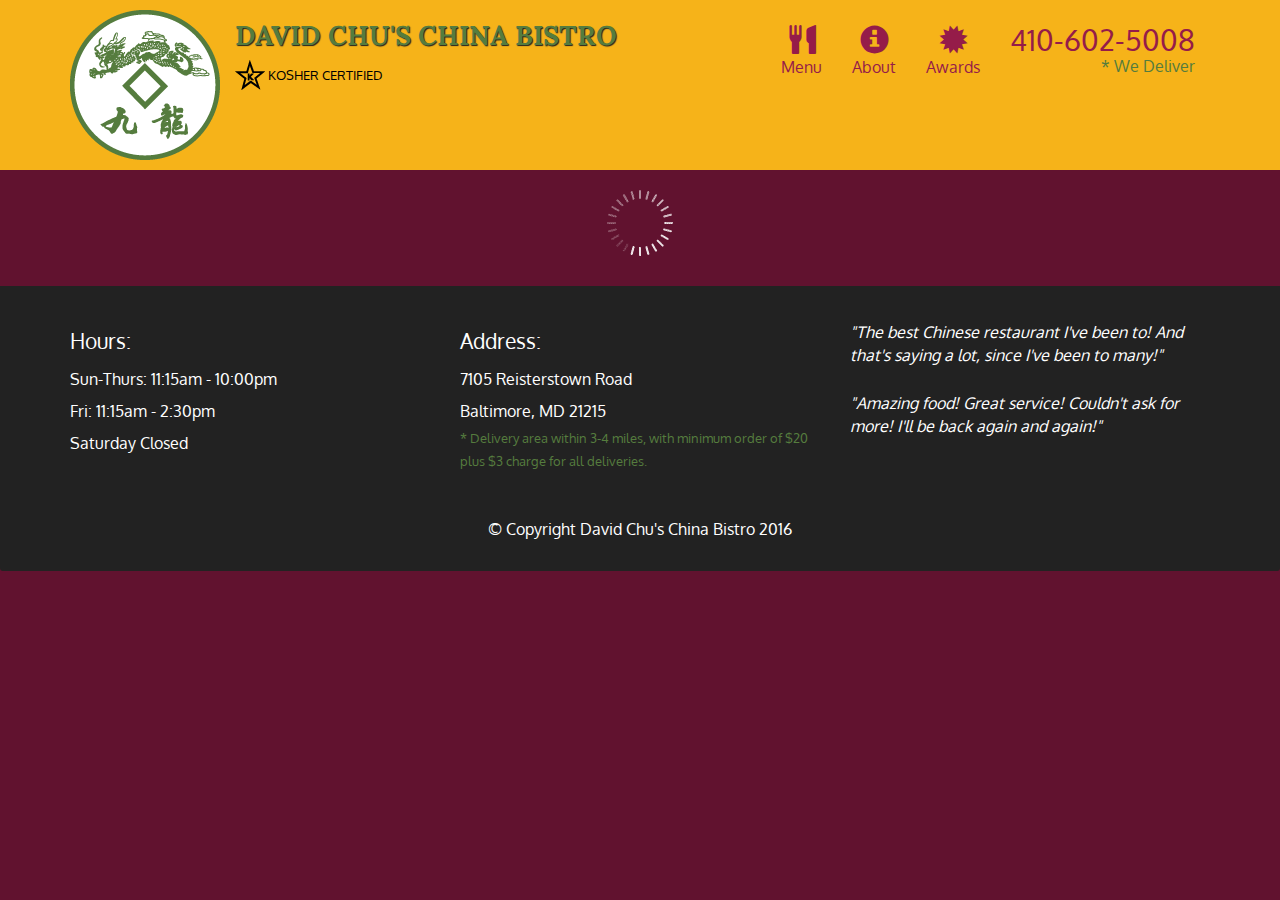
<file: Module-5-Solution/index.html>
<!doctype html>
<html lang="en">
  <head>
    <meta charset="utf-8">
    <meta http-equiv="X-UA-Compatible" content="IE=edge">
    <meta name="viewport" content="width=device-width, initial-scale=1">
    <title>David Chu's China Bistro</title>
    <link rel="stylesheet" href="css/bootstrap.min.css">
    <link rel="stylesheet" href="css/styles.css">
    <link href='https://fonts.googleapis.com/css?family=Oxygen:400,300,700' rel='stylesheet' type='text/css'>
    <link href='https://fonts.googleapis.com/css?family=Lora' rel='stylesheet' type='text/css'>
  </head>
<body>
  <header>
    <nav id="header-nav" class="navbar navbar-default">
      <div class="container">
        <div class="navbar-header">
          <a href="index.html" class="pull-left visible-md visible-lg">
            <div id="logo-img" alt="Logo image"></div>
          </a>

          <div class="navbar-brand">
            <a href="index.html"><h1>David Chu's China Bistro</h1></a>
            <p>
              <img src="images/star-k-logo.png" alt="Kosher certification">
              <span>Kosher Certified</span>
            </p>
          </div>

          <button id="navbarToggle" type="button" class="navbar-toggle collapsed" data-toggle="collapse" data-target="#collapsable-nav" aria-expanded="false">
            <span class="sr-only">Toggle navigation</span>
            <span class="icon-bar"></span>
            <span class="icon-bar"></span>
            <span class="icon-bar"></span>
          </button>
        </div>
        
        <div id="collapsable-nav" class="collapse navbar-collapse">
           <ul id="nav-list" class="nav navbar-nav navbar-right">
            <li id="navHomeButton" class="visible-xs active">
              <a href="index.html">
                <span class="glyphicon glyphicon-home"></span> Home</a>
            </li>
            <li id="navMenuButton">
              <a href="#" onclick="$dc.loadMenuCategories();">
                <span class="glyphicon glyphicon-cutlery"></span><br class="hidden-xs"> Menu</a>
            </li>
            <li>
              <a href="#">
                <span class="glyphicon glyphicon-info-sign"></span><br class="hidden-xs"> About</a>
            </li>
            <li>
              <a href="#">
                <span class="glyphicon glyphicon-certificate"></span><br class="hidden-xs"> Awards</a>
            </li>
            <li id="phone" class="hidden-xs">
              <a href="tel:410-602-5008">
                <span>410-602-5008</span></a><div>* We Deliver</div>
            </li>
          </ul><!-- #nav-list -->
        </div><!-- .collapse .navbar-collapse -->
      </div><!-- .container -->
    </nav><!-- #header-nav -->
  </header>

  <div id="call-btn" class="visible-xs">
    <a class="btn" href="tel:410-602-5008">
    <span class="glyphicon glyphicon-earphone"></span>
    410-602-5008
    </a>
  </div>
  <div id="xs-deliver" class="text-center visible-xs">* We Deliver</div>

  <div id="main-content" class="container"></div>

  <footer class="panel-footer">
    <div class="container">
      <div class="row">
        <section id="hours" class="col-sm-4">
          <span>Hours:</span><br>
          Sun-Thurs: 11:15am - 10:00pm<br>
          Fri: 11:15am - 2:30pm<br>
          Saturday Closed
          <hr class="visible-xs">
        </section>
        <section id="address" class="col-sm-4">
          <span>Address:</span><br>
          7105 Reisterstown Road<br>
          Baltimore, MD 21215
          <p>* Delivery area within 3-4 miles, with minimum order of $20 plus $3 charge for all deliveries.</p>
          <hr class="visible-xs">
        </section>
        <section id="testimonials" class="col-sm-4">
          <p>"The best Chinese restaurant I've been to! And that's saying a lot, since I've been to many!"</p>
          <p>"Amazing food! Great service! Couldn't ask for more! I'll be back again and again!"</p>
        </section>
      </div>
      <div class="text-center">&copy; Copyright David Chu's China Bistro 2016</div>
    </div>
  </footer>

  <!-- jQuery (Bootstrap JS plugins depend on it) -->
  <script src="js/jquery-2.1.4.min.js"></script>
  <script src="js/bootstrap.min.js"></script>
  <script src="js/ajax-utils.js"></script>
  <script src="js/script.js"></script>
</body>
</html>
</file>
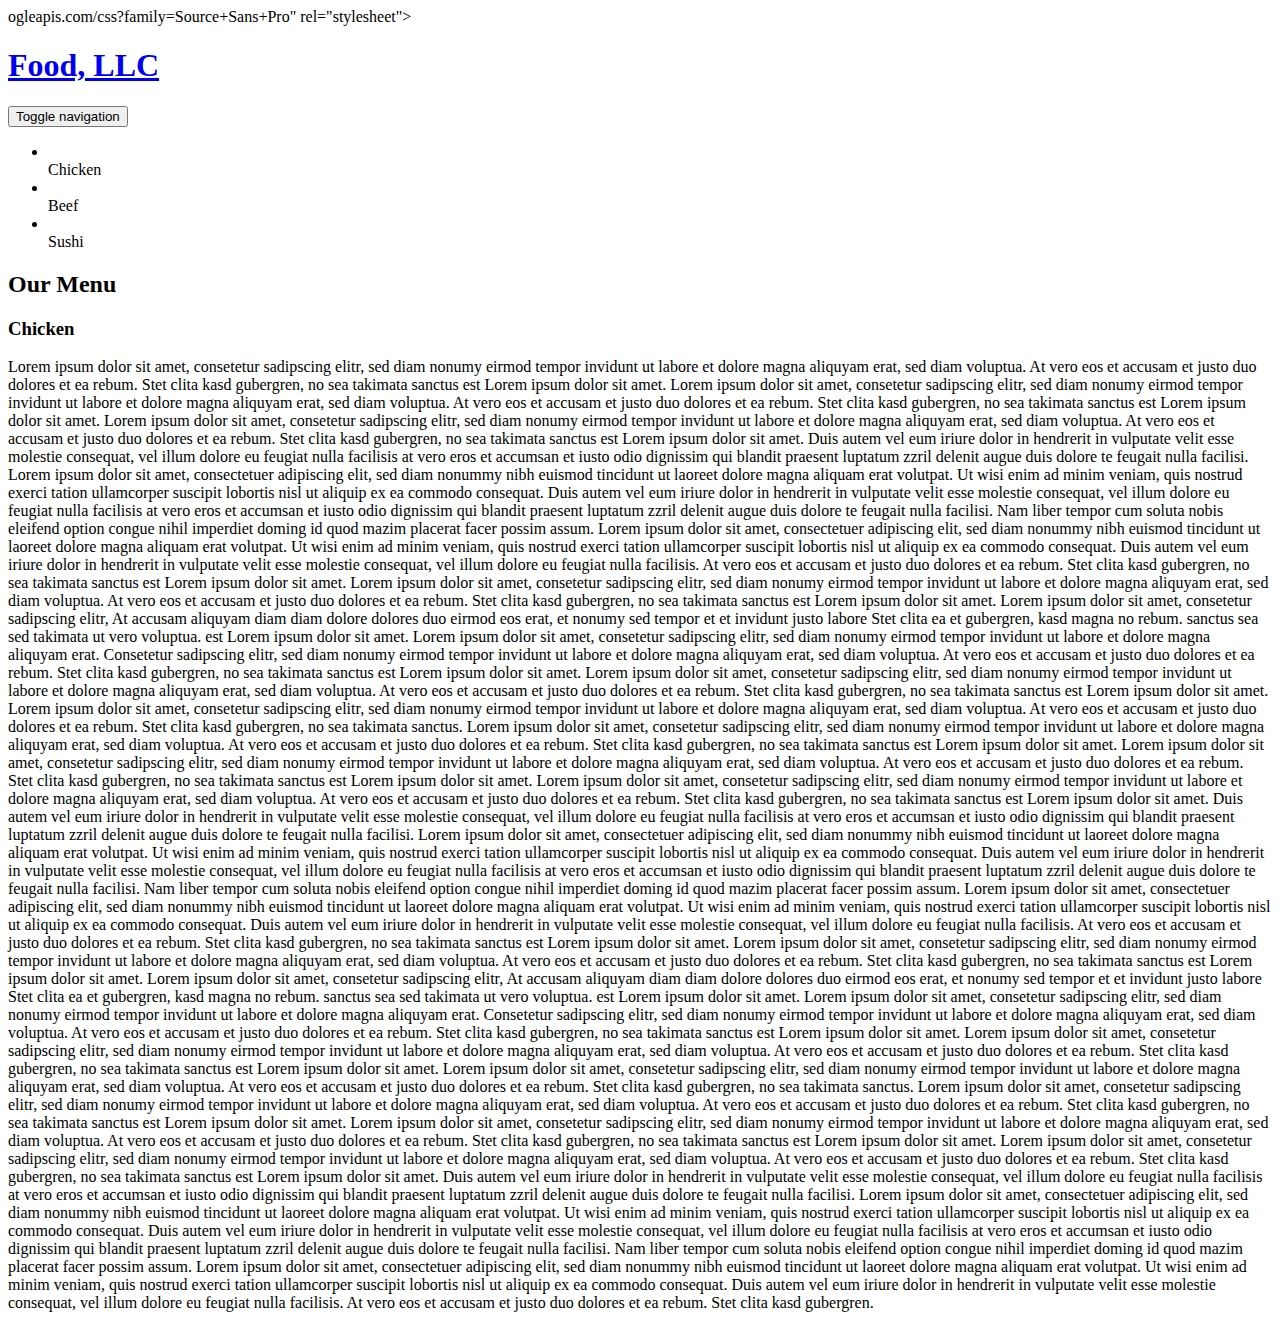
<file: Module-3-Solution/index_basic.html>
ogleapis.com/css?family=Source+Sans+Pro" rel="stylesheet">
    <link href="https://fonts.googleapis.com/css?family=Abril+Fatface" rel="stylesheet">
</head>

<body>
    <header>
        <nav id="header-nav" class="navbar navbar-default">
            <div class="container-fluid">
                <div class="navbar-header">
                    <div class="navbar-brand">
                        <a href="index_basic.html"><h1>Food, LLC</h1></a>
                    </div>

                    <button type="button" class="navbar-toggle collapsed visible-xs" data-toggle="collapse" data-target="#collapsable-nav" aria-expanded="false">
                        <span class="sr-only">Toggle navigation</span>
                        <span class="icon-bar"></span>
                        <span class="icon-bar"></span>
                        <span class="icon-bar"></span>
                    </button>
                </div>

                <div id="collapsable-nav" class="collapse navbar-collapse">
                    <ul id="nav-list" class="nav navbar-nav navbar-right visible-xs text-center">
                        <li>
                            <a><br class="hidden-xs"> Chicken</a>
                        </li>
                        <li>
                            <a><br class="hidden-xs"> Beef</a>
                        </li>
                        <li>
                            <a><br class="hidden-xs"> Sushi</a>
                        </li>
                    </ul>
                </div>
            </div>
        </nav>
    </header>

    <div id="main-content" class="container">
        <h2 id="top-heading" class="text-center">Our Menu</h2>
        <section id="main-section">
            <h3 class="text-center">Chicken</h3>
            <p>
                Lorem ipsum dolor sit amet, consetetur sadipscing elitr, sed diam nonumy eirmod tempor invidunt ut labore et dolore magna aliquyam erat, sed diam voluptua. At vero eos et accusam et justo duo dolores et ea rebum. Stet clita kasd gubergren, no sea takimata
                sanctus est Lorem ipsum dolor sit amet. Lorem ipsum dolor sit amet, consetetur sadipscing elitr, sed diam nonumy eirmod tempor invidunt ut labore et dolore magna aliquyam erat, sed diam voluptua. At vero eos et accusam et justo duo dolores
                et ea rebum. Stet clita kasd gubergren, no sea takimata sanctus est Lorem ipsum dolor sit amet. Lorem ipsum dolor sit amet, consetetur sadipscing elitr, sed diam nonumy eirmod tempor invidunt ut labore et dolore magna aliquyam erat, sed
                diam voluptua. At vero eos et accusam et justo duo dolores et ea rebum. Stet clita kasd gubergren, no sea takimata sanctus est Lorem ipsum dolor sit amet. Duis autem vel eum iriure dolor in hendrerit in vulputate velit esse molestie consequat,
                vel illum dolore eu feugiat nulla facilisis at vero eros et accumsan et iusto odio dignissim qui blandit praesent luptatum zzril delenit augue duis dolore te feugait nulla facilisi. Lorem ipsum dolor sit amet, consectetuer adipiscing elit,
                sed diam nonummy nibh euismod tincidunt ut laoreet dolore magna aliquam erat volutpat. Ut wisi enim ad minim veniam, quis nostrud exerci tation ullamcorper suscipit lobortis nisl ut aliquip ex ea commodo consequat. Duis autem vel eum iriure
                dolor in hendrerit in vulputate velit esse molestie consequat, vel illum dolore eu feugiat nulla facilisis at vero eros et accumsan et iusto odio dignissim qui blandit praesent luptatum zzril delenit augue duis dolore te feugait nulla
                facilisi. Nam liber tempor cum soluta nobis eleifend option congue nihil imperdiet doming id quod mazim placerat facer possim assum. Lorem ipsum dolor sit amet, consectetuer adipiscing elit, sed diam nonummy nibh euismod tincidunt ut laoreet
                dolore magna aliquam erat volutpat. Ut wisi enim ad minim veniam, quis nostrud exerci tation ullamcorper suscipit lobortis nisl ut aliquip ex ea commodo consequat. Duis autem vel eum iriure dolor in hendrerit in vulputate velit esse molestie
                consequat, vel illum dolore eu feugiat nulla facilisis. At vero eos et accusam et justo duo dolores et ea rebum. Stet clita kasd gubergren, no sea takimata sanctus est Lorem ipsum dolor sit amet. Lorem ipsum dolor sit amet, consetetur
                sadipscing elitr, sed diam nonumy eirmod tempor invidunt ut labore et dolore magna aliquyam erat, sed diam voluptua. At vero eos et accusam et justo duo dolores et ea rebum. Stet clita kasd gubergren, no sea takimata sanctus est Lorem
                ipsum dolor sit amet. Lorem ipsum dolor sit amet, consetetur sadipscing elitr, At accusam aliquyam diam diam dolore dolores duo eirmod eos erat, et nonumy sed tempor et et invidunt justo labore Stet clita ea et gubergren, kasd magna no
                rebum. sanctus sea sed takimata ut vero voluptua. est Lorem ipsum dolor sit amet. Lorem ipsum dolor sit amet, consetetur sadipscing elitr, sed diam nonumy eirmod tempor invidunt ut labore et dolore magna aliquyam erat. Consetetur sadipscing
                elitr, sed diam nonumy eirmod tempor invidunt ut labore et dolore magna aliquyam erat, sed diam voluptua. At vero eos et accusam et justo duo dolores et ea rebum. Stet clita kasd gubergren, no sea takimata sanctus est Lorem ipsum dolor
                sit amet. Lorem ipsum dolor sit amet, consetetur sadipscing elitr, sed diam nonumy eirmod tempor invidunt ut labore et dolore magna aliquyam erat, sed diam voluptua. At vero eos et accusam et justo duo dolores et ea rebum. Stet clita kasd
                gubergren, no sea takimata sanctus est Lorem ipsum dolor sit amet. Lorem ipsum dolor sit amet, consetetur sadipscing elitr, sed diam nonumy eirmod tempor invidunt ut labore et dolore magna aliquyam erat, sed diam voluptua. At vero eos
                et accusam et justo duo dolores et ea rebum. Stet clita kasd gubergren, no sea takimata sanctus. Lorem ipsum dolor sit amet, consetetur sadipscing elitr, sed diam nonumy eirmod tempor invidunt ut labore et dolore magna aliquyam erat, sed
                diam voluptua. At vero eos et accusam et justo duo dolores et ea rebum. Stet clita kasd gubergren, no sea takimata sanctus est Lorem ipsum dolor sit amet. Lorem ipsum dolor sit amet, consetetur sadipscing elitr, sed diam nonumy eirmod
                tempor invidunt ut labore et dolore magna aliquyam erat, sed diam voluptua. At vero eos et accusam et justo duo dolores et ea rebum. Stet clita kasd gubergren, no sea takimata sanctus est Lorem ipsum dolor sit amet. Lorem ipsum dolor sit
                amet, consetetur sadipscing elitr, sed diam nonumy eirmod tempor invidunt ut labore et dolore magna aliquyam erat, sed diam voluptua. At vero eos et accusam et justo duo dolores et ea rebum. Stet clita kasd gubergren, no sea takimata sanctus
                est Lorem ipsum dolor sit amet. Duis autem vel eum iriure dolor in hendrerit in vulputate velit esse molestie consequat, vel illum dolore eu feugiat nulla facilisis at vero eros et accumsan et iusto odio dignissim qui blandit praesent
                luptatum zzril delenit augue duis dolore te feugait nulla facilisi. Lorem ipsum dolor sit amet, consectetuer adipiscing elit, sed diam nonummy nibh euismod tincidunt ut laoreet dolore magna aliquam erat volutpat. Ut wisi enim ad minim
                veniam, quis nostrud exerci tation ullamcorper suscipit lobortis nisl ut aliquip ex ea commodo consequat. Duis autem vel eum iriure dolor in hendrerit in vulputate velit esse molestie consequat, vel illum dolore eu feugiat nulla facilisis
                at vero eros et accumsan et iusto odio dignissim qui blandit praesent luptatum zzril delenit augue duis dolore te feugait nulla facilisi. Nam liber tempor cum soluta nobis eleifend option congue nihil imperdiet doming id quod mazim placerat
                facer possim assum. Lorem ipsum dolor sit amet, consectetuer adipiscing elit, sed diam nonummy nibh euismod tincidunt ut laoreet dolore magna aliquam erat volutpat. Ut wisi enim ad minim veniam, quis nostrud exerci tation ullamcorper suscipit
                lobortis nisl ut aliquip ex ea commodo consequat. Duis autem vel eum iriure dolor in hendrerit in vulputate velit esse molestie consequat, vel illum dolore eu feugiat nulla facilisis. At vero eos et accusam et justo duo dolores et ea rebum.
                Stet clita kasd gubergren, no sea takimata sanctus est Lorem ipsum dolor sit amet. Lorem ipsum dolor sit amet, consetetur sadipscing elitr, sed diam nonumy eirmod tempor invidunt ut labore et dolore magna aliquyam erat, sed diam voluptua.
                At vero eos et accusam et justo duo dolores et ea rebum. Stet clita kasd gubergren, no sea takimata sanctus est Lorem ipsum dolor sit amet. Lorem ipsum dolor sit amet, consetetur sadipscing elitr, At accusam aliquyam diam diam dolore dolores
                duo eirmod eos erat, et nonumy sed tempor et et invidunt justo labore Stet clita ea et gubergren, kasd magna no rebum. sanctus sea sed takimata ut vero voluptua. est Lorem ipsum dolor sit amet. Lorem ipsum dolor sit amet, consetetur sadipscing
                elitr, sed diam nonumy eirmod tempor invidunt ut labore et dolore magna aliquyam erat. Consetetur sadipscing elitr, sed diam nonumy eirmod tempor invidunt ut labore et dolore magna aliquyam erat, sed diam voluptua. At vero eos et accusam
                et justo duo dolores et ea rebum. Stet clita kasd gubergren, no sea takimata sanctus est Lorem ipsum dolor sit amet. Lorem ipsum dolor sit amet, consetetur sadipscing elitr, sed diam nonumy eirmod tempor invidunt ut labore et dolore magna
                aliquyam erat, sed diam voluptua. At vero eos et accusam et justo duo dolores et ea rebum. Stet clita kasd gubergren, no sea takimata sanctus est Lorem ipsum dolor sit amet. Lorem ipsum dolor sit amet, consetetur sadipscing elitr, sed
                diam nonumy eirmod tempor invidunt ut labore et dolore magna aliquyam erat, sed diam voluptua. At vero eos et accusam et justo duo dolores et ea rebum. Stet clita kasd gubergren, no sea takimata sanctus. Lorem ipsum dolor sit amet, consetetur
                sadipscing elitr, sed diam nonumy eirmod tempor invidunt ut labore et dolore magna aliquyam erat, sed diam voluptua. At vero eos et accusam et justo duo dolores et ea rebum. Stet clita kasd gubergren, no sea takimata sanctus est Lorem
                ipsum dolor sit amet. Lorem ipsum dolor sit amet, consetetur sadipscing elitr, sed diam nonumy eirmod tempor invidunt ut labore et dolore magna aliquyam erat, sed diam voluptua. At vero eos et accusam et justo duo dolores et ea rebum.
                Stet clita kasd gubergren, no sea takimata sanctus est Lorem ipsum dolor sit amet. Lorem ipsum dolor sit amet, consetetur sadipscing elitr, sed diam nonumy eirmod tempor invidunt ut labore et dolore magna aliquyam erat, sed diam voluptua.
                At vero eos et accusam et justo duo dolores et ea rebum. Stet clita kasd gubergren, no sea takimata sanctus est Lorem ipsum dolor sit amet. Duis autem vel eum iriure dolor in hendrerit in vulputate velit esse molestie consequat, vel illum
                dolore eu feugiat nulla facilisis at vero eros et accumsan et iusto odio dignissim qui blandit praesent luptatum zzril delenit augue duis dolore te feugait nulla facilisi. Lorem ipsum dolor sit amet, consectetuer adipiscing elit, sed diam
                nonummy nibh euismod tincidunt ut laoreet dolore magna aliquam erat volutpat. Ut wisi enim ad minim veniam, quis nostrud exerci tation ullamcorper suscipit lobortis nisl ut aliquip ex ea commodo consequat. Duis autem vel eum iriure dolor
                in hendrerit in vulputate velit esse molestie consequat, vel illum dolore eu feugiat nulla facilisis at vero eros et accumsan et iusto odio dignissim qui blandit praesent luptatum zzril delenit augue duis dolore te feugait nulla facilisi.
                Nam liber tempor cum soluta nobis eleifend option congue nihil imperdiet doming id quod mazim placerat facer possim assum. Lorem ipsum dolor sit amet, consectetuer adipiscing elit, sed diam nonummy nibh euismod tincidunt ut laoreet dolore
                magna aliquam erat volutpat. Ut wisi enim ad minim veniam, quis nostrud exerci tation ullamcorper suscipit lobortis nisl ut aliquip ex ea commodo consequat. Duis autem vel eum iriure dolor in hendrerit in vulputate velit esse molestie
                consequat, vel illum dolore eu feugiat nulla facilisis. At vero eos et accusam et justo duo dolores et ea rebum. Stet clita kasd gubergren.
            </p>
        </section>

    </div>

    <script src="js/jquery-3.1.1.min.js"></script>
    <script src="js/bootstrap.min.js"></script>

</body>

</html>
</file>
<file: Module-2-Solution/css/style.css>
* {
    box-sizing: border-box;
    font-family: Helvetica;
}

body {
    background-color: #d6d6d6;
}

h1 {
    text-align: center;
    color: black;
}

section {
    border: 1px solid black;
    background-color: #b5c4d2;
    margin: 10px;
}

section>h2 {
    float: right;
    border-bottom: 1px solid black;
    border-left: 1px solid black;
    margin: 0;
    width: 230px;
    text-align: center;
    font-style: Times;
    font-size: 24px;
    font-weight: bold;
    height: 45px;
    padding-top: 10px;
}

section.lebesgue>h2 {
    background-color: #76b8db;
}

section.fubini>h2 {
    background-color: #4f7acd;
}

section.luzin>h2 {
    color: #e2e2e2;
    background-color: #10328a;
}

section>p {
    padding: 40px 15px 15px 15px;
}

.row {
    width: 100%;
}


/* Desktop view options */

@media (min-width: 992px) {
    .col-lg-1, .col-lg-2, .col-lg-3, .col-lg-4, .col-lg-5, .col-lg-6, .col-lg-7, .col-lg-8, .col-lg-9, .col-lg-10, .col-lg-11, .col-lg-12 {
        float: left;
    }
    .col-lg-1 {
        width: 8.33%;
    }
    .col-lg-2 {
        width: 16.66%;
    }
    .col-lg-3 {
        width: 25%;
    }
    .col-lg-4 {
        width: 33.33%;
    }
    .col-lg-5 {
        width: 41.66%;
    }
    .col-lg-6 {
        width: 50%;
    }
    .col-lg-7 {
        width: 58.33%;
    }
    .col-lg-8 {
        width: 66.66%;
    }
    .col-lg-9 {
        width: 74.99%;
    }
    .col-lg-10 {
        width: 83.33%;
    }
    .col-lg-11 {
        width: 91.66%;
    }
    .col-lg-12 {
        width: 100%;
    }
}


/* Tablet view options */

@media (min-width: 768px) and (max-width: 991px) {
    .col-md-1, .col-md-2, .col-md-3, .col-md-4, .col-md-5, .col-md-6, .col-md-7, .col-md-8, .col-md-9, .col-md-10, .col-md-11, .col-md-12 {
        float: left;
    }
    .col-md-1 {
        width: 8.33%;
    }
    .col-md-2 {
        width: 16.66%;
    }
    .col-md-3 {
        width: 25%;
    }
    .col-md-4 {
        width: 33.33%;
    }
    .col-md-5 {
        width: 41.66%;
    }
    .col-md-6 {
        width: 50%;
    }
    .col-md-7 {
        width: 58.33%;
    }
    .col-md-8 {
        width: 66.66%;
    }
    .col-md-9 {
        width: 74.99%;
    }
    .col-md-10 {
        width: 83.33%;
    }
    .col-md-11 {
        width: 91.66%;
    }
    .col-md-12 {
        width: 100%;
    }
}


/* Mobile view options */

@media (max-width: 767px) {
    .col-sm-1, .col-sm-2, .col-sm-3, .col-sm-4, .col-sm-5, .col-sm-6, .col-sm-7, .col-sm-8, .col-sm-9, .col-sm-10, .col-sm-11, .col-sm-12 {
        float: left;
    }
    .col-sm-1 {
        width: 8.33%;
    }
    .col-sm-2 {
        width: 16.66%;
    }
    .col-sm-3 {
        width: 25%;
    }
    .col-sm-4 {
        width: 33.33%;
    }
    .col-sm-5 {
        width: 41.66%;
    }
    .col-sm-6 {
        width: 50%;
    }
    .col-sm-7 {
        width: 58.33%;
    }
    .col-sm-8 {
        width: 66.66%;
    }
    .col-sm-9 {
        width: 74.99%;
    }
    .col-sm-10 {
        width: 83.33%;
    }
    .col-sm-11 {
        width: 91.66%;
    }
    .col-sm-12 {
        width: 100%;
    }
}
</file>
<file: Module-3-Solution/css/styles.css>
body {
    font-size: 16px;
    font-family: 'Source Sans Pro', sans-serif;
    color: #1a1a1a;
    background-color: #599e4b;
}


/** HEADER **/

#header-nav {
    background-color: #c98715;
    border-radius: 0;
    border: 0;
}

#header-nav button {
    margin-top: 22px;
}

.navbar-default .navbar-toggle:focus, .navbar-default .navbar-toggle:hover {
    background-color: #fce29e;
}

.navbar-collapse {
    border-top: 0;
}

.navbar-brand, .navbar-nav li a {
    line-height: 76px;
    height: 76px;
    padding-top: 0;
}

.navbar-brand h1 {
    color: #7d1913;
    font-family: 'Abril Fatface', cursive;
    font-weight: bolder;
    font-size: 1.8em;
}

.navbar-brand a:hover {
    text-decoration: none;
    text-shadow: 1px 1px 1px #fe9797;
}

#nav-list {
    background-color: #e4af34;
}

#nav-list a {
    /*text-align: center;*/
    font-weight: bolder;
    color: #282828;
    font-size: 1.2em;
}

#nav-list a:hover {
    color: #202020;
    background-color: #fce29e;
}

.navbar-header button.navbar-toggle, .navbar-header .icon-bar {
    border: 1px solid #7d1913;
}


/** END HEADER */


/** HOME PAGE **/

#main-content {
    width: 92%;
    margin-bottom: 30px;
}

#main-content h2 {
    font-size: 2.9em;
    font-weight: bold;
    margin-top: 30px;
    margin-bottom: 50px;
}

#main-content h3 {
    font-size: 1.6em;
    font-weight: bold;
    margin-bottom: 1em;
}

#chicken-tile, #beef-tile, #sushi-tile {
    width: 100%;
    padding: 20px;
    background-color: #99ed7b;
    margin-bottom: 60px;
    box-shadow: 0 0 80px #18580b;
}
</file>
<file: Module-5-Solution/css/styles.css>
body {
  font-size: 16px;
  color: #fff;
  background-color: #61122f;
  font-family: 'Oxygen', sans-serif;
}

/** HEADER **/
#header-nav {
  background-color: #f6b319;
  border-radius: 0;
  border: 0;
}

#logo-img {
  background: url('../images/restaurant-logo_large.png') no-repeat;
  width: 150px;
  height: 150px;
  margin: 10px 15px 10px 0;
}

.navbar-brand {
  padding-top: 25px;
}
.navbar-brand h1 { /* Restaurant name */
  font-family: 'Lora', serif;
  color: #557c3e;
  font-size: 1.5em;
  text-transform: uppercase;
  font-weight: bold;
  text-shadow: 1px 1px 1px #222;
  margin-top: 0;
  margin-bottom: 0;
  line-height: .75;
}
.navbar-brand a:hover, .navbar-brand a:focus {
  text-decoration: none;
}
.navbar-brand p { /* Kosher cert */
  color: #000;
  text-transform: uppercase;
  font-size: .7em;
  margin-top: 15px;
}
.navbar-brand p span { /* Star-K */
  vertical-align: middle;
}

#nav-list {
  margin-top: 10px;
}
#nav-list a {
  color: #951C49;
  text-align: center;
}
#nav-list a:hover {
  background: #E7E7E7;
}
#nav-list a span {
  font-size: 1.8em;
}

#phone {
  margin-top: 5px;
}
#phone a { /* Phone number */
  text-align: right;
  padding-bottom: 0;
}
#phone div { /* We Deliver */
  color: #557c3e;
  text-align: right;
  padding-right: 15px;
}

.navbar-header button.navbar-toggle, .navbar-header .icon-bar {
  border: 1px solid #61122f;
}
.navbar-header button.navbar-toggle {
  clear: both;
  margin-top: -30px;
}
/* END HEADER */

/* FOOTER */
.panel-footer {
  margin-top: 30px;
  padding-top: 35px;
  padding-bottom: 30px;
  background-color: #222;
  border-top: 0;
}
.panel-footer div.row {
  margin-bottom: 35px;
}
#hours, #address {
  line-height: 2;
}
#hours > span, #address > span {
  font-size: 1.3em;
}
#address p {
  color: #557c3e;
  font-size: .8em;
  line-height: 1.8;
}
#testimonials {
  font-style: italic;
}
#testimonials p:nth-child(2) {
  margin-top: 25px;
}
/* END FOOTER */



/* HOME PAGE */
.container .jumbotron {
  box-shadow: 0 0 50px #3F0C1F;
  border: 2px solid #3F0C1F;
}

#menu-tile, #specials-tile, #map-tile {
  height: 250px;
  width: 100%;
  margin-bottom: 15px;
  position: relative;
  border: 2px solid #3F0C1F;
  overflow: hidden;
}
#menu-tile:hover, #specials-tile:hover, #map-tile:hover {
  box-shadow: 0 1px 5px 1px #cccccc;
}
#menu-tile {
  background: url('../images/menu-tile.jpg') no-repeat;
  background-position: center;
}
#specials-tile {
  background: url('../images/specials-tile.jpg') no-repeat;
  background-position: center;
}
#menu-tile span, #specials-tile span, #map-tile span {
  position: absolute;
  bottom: 0;
  right: 0;
  width: 100%;
  text-align: center;
  font-size: 1.6em;
  text-transform: uppercase;
  background-color: #000;
  color: #fff;
  opacity: .8;
}
/* END HOME PAGE */

/* MENU CATEGORIES PAGE */
.category-tile { 
  position: relative;
  border: 2px solid #3F0C1F;
  overflow: hidden;
  width: 200px;
  height: 200px;
  margin: 0 auto 15px;
}
.category-tile span {
  position: absolute;
  bottom: 0;
  right: 0;
  width: 100%;
  text-align: center;
  font-size: 1.2em;
  text-transform: uppercase;
  background-color: #000;
  color: #fff;
  opacity: .8;
}
.category-tile:hover {
  box-shadow: 0 1px 5px 1px #cccccc;
}

#menu-categories-title + div {
  margin-bottom: 50px;
}
/* END MENU CATEGORIES PAGE */

/* SINGLE CATEGORY PAGE */
.menu-item-tile {
  margin-bottom: 25px;
}
.menu-item-tile hr {
  width: 80%;
}
.menu-item-tile .menu-item-price {
  font-size: 1.1em;
  text-align: right;
  margin-top: -15px;
  margin-right: -15px;
}
.menu-item-tile .menu-item-price span {
  font-size: .6em;
}
.menu-item-photo {
  position: relative;
  border: 2px solid #3F0C1F; 
  overflow: hidden;
  padding: 0;
  margin-right: -15px;
  margin-left: auto;
  margin-bottom: 20px;
  max-width: 250px;
}
.menu-item-photo div {
  position: absolute;
  bottom: 0;
  right: 0;
  width: 80px;
  background-color: #557c3e;
  text-align: center;
}
.menu-item-description {
  padding-right: 30px;
}
h3.menu-item-title {
  margin: 0 0 10px;
}
.menu-item-details {
  font-size: .9em;
  font-style: italic;
}
/* END SINGLE CATEGORY PAGE */


/********** Large devices only **********/
@media (min-width: 1200px) {
  .container .jumbotron {
    background: url('../images/jumbotron_1200.jpg') no-repeat;
    height: 675px;
  }
}

/********** Medium devices only **********/
@media (min-width: 992px) and (max-width: 1199px) {
  /* Header */
  #logo-img {
    background: url('../images/restaurant-logo_medium.png') no-repeat;
    width: 100px;
    height: 100px;
    margin: 5px 5px 5px 0;
  }
  /* End Header */

  /* Home Page */
  .container .jumbotron {
    background: url('../images/jumbotron_992.jpg') no-repeat;
    height: 558px;
  }
  /* End Home Page */
}

/********** Small devices only **********/
@media (min-width: 768px) and (max-width: 991px) {
  /* Home Page */
  .container .jumbotron {
    background: url('../images/jumbotron_768.jpg') no-repeat;
    height: 432px;
  }
  /* End Home Page */
}

/********** Extra small devices only **********/
@media (max-width: 767px) {
  /* Header */
  .navbar-brand {
    padding-top: 10px;
    height: 80px;
  }
  .navbar-brand h1 { /* Restaurant name */
    padding-top: 10px;
    font-size: 5vw; /* 1vw = 1% of viewport width */
  }
  .navbar-brand p { /* Kosher cert */
    font-size: .6em;
    margin-top: 12px;
  }
  .navbar-brand p img { /* Star-K */
    height: 20px;
  }

  #collapsable-nav a { /* Collapsed nav menu text */
    font-size: 1.2em;
  }
  #collapsable-nav a span { /* Collapsed nav menu glyph */
    font-size: 1em;
    margin-right: 5px;
  }

  #call-btn > a {
    font-size: 1.5em;
    display: block;
    margin: 0 20px;
    padding: 10px;
    border: 2px solid #fff;
    background-color: #f6b319;
    color: #951c49;
  }
  #xs-deliver {
    margin-top: 5px;
    font-size: .7em;
    letter-spacing: .1em;
    text-transform: uppercase;
  }
  /* End Header */

  /* Footer */
  .panel-footer section {
    margin-bottom: 30px;
    text-align: center;
  }
  .panel-footer section:nth-child(3) {
    margin-bottom: 0; /* margin already exists on the whole row */
  }
  .panel-footer section hr {
    width: 50%;
  }
  /* End Footer */

  /* Home Page */
  .container .jumbotron {
    margin-top: 30px;
    padding: 0;
  }
  #menu-tile, #specials-tile {
    width: 360px;
    margin: 0 auto 15px;
  }

  .menu-item-photo {
    margin-right: auto;
  }
  .menu-item-tile .menu-item-price {
    text-align: center;
  }
  .menu-item-description {
    text-align: center;;
  }
}


/********** Super extra small devices Only :-) (e.g., iPhone 4) **********/
@media (max-width: 479px) {
  /* Header */
  .navbar-brand h1 { /* Restaurant name */
    padding-top: 5px;
    font-size: 6vw;
  }
  /* End Header */
  
  /* Home page */
  #menu-tile, #specials-tile {
    width: 280px;
    margin: 0 auto 15px;
  }

  .col-xxs-12 {
    position: relative;
    min-height: 1px;
    padding-right: 15px;
    padding-left: 15px;
    float: left;
    width: 100%;
  }
}
</file>
